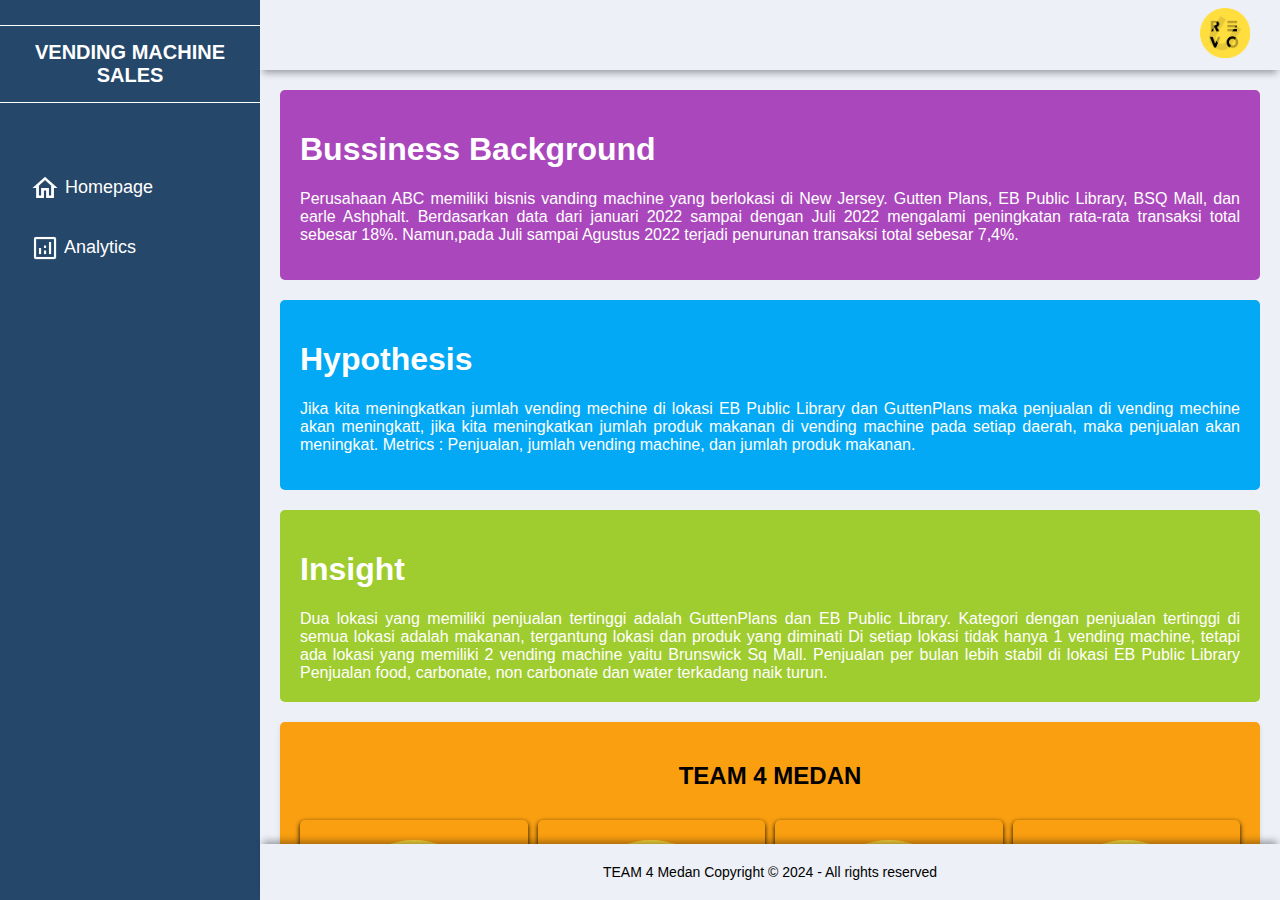
<file: km-feb24-medan-4-master/index.html>
<!DOCTYPE html>
<html lang="en">
  <head>
    <meta charset="utf-8" />
    <meta name="viewport" content="width=device-width,initial-scale=1.0" />
    <title>Sales Dashboard</title>

    <!-- Custom CSS -->
    <link rel="stylesheet" href="css/styles.css" />
  </head>
  <body>
    <div class="grid-container">
      <!-- Header -->
      <header class="header">
        <div class="menu-icon" onclick="openSidebar() ">
          <img src="icon/menu.png" alt="" />
        </div>
        <div class="header-center"></div>
        <div class="header-right">
          <img src="img\Revou.png" />
        </div>
      </header>
      <!-- End Header -->

      <!-- Sidebar -->
      <aside id="sidebar">
        <div class="sidebar-title">
          <div class="close-icon" onclick="closeSidebar()">
            <img src="icon/back.png" alt="" /> Back
          </div>
          <div class="sidebar-brand">VENDING MACHINE SALES</div>
        </div>
        <ul class="sidebar-list">
          <li class="sidebar-list-item">
            <a href="index.html">
              <img src="icon/home.png" alt="" /> Homepage
            </a>
          </li>
          <li class="sidebar-list-item dropdown">
            <a href="#"> <img src="icon/analytics.png" alt="" /> Analytics </a>
            <div class="dropdown-menu">
                <a class="dropdown-item" href="preview1.html">
                    <img src="icon/barchart.png" alt="" /> Insights 1
                    <span class="small-text">Preview & Rawdata</span>
                </a>
                <a class="dropdown-item" href="preview2.html">
                    <img src="icon/timeline.png" alt="" /> Insights 2
                    <span class="small-text">Monhtly Sales</span>
                </a>
                <a class="dropdown-item" href="preview3.html">
                    <img src="icon/piechart.png" alt="" /> Insights 3
                    <span class="small-text">Sales Percentage</span>
                </a>
            </div>
        </li>        
        </ul>
      </aside>
      <!-- End Sidebar -->

      <!-- Main -->
      <main class="main-container">
        <section class="introbussiness">
          <div class="bussinessback">
            <h1>Bussiness Background</h1>
            <p>
              Perusahaan ABC memiliki bisnis vanding machine yang berlokasi di
              New Jersey. Gutten Plans, EB Public Library, BSQ Mall, dan earle
              Ashphalt. Berdasarkan data dari januari 2022 sampai dengan Juli
              2022 mengalami peningkatan rata-rata transaksi total sebesar 18%.
              Namun,pada Juli sampai Agustus 2022 terjadi penurunan transaksi
              total sebesar 7,4%.
            </p>
          </div>
          <div class="hypo">
            <h1>Hypothesis</h1>
            <p>
              Jika kita meningkatkan jumlah vending mechine di lokasi EB Public
              Library dan GuttenPlans maka penjualan di vending mechine akan
              meningkatt, jika kita meningkatkan jumlah produk makanan di
              vending machine pada setiap daerah, maka penjualan akan meningkat.
              Metrics : Penjualan, jumlah vending machine, dan jumlah produk
              makanan.
            </p>
          </div>
          <div class="insight">
            <h1>Insight</h1>
            Dua lokasi yang memiliki penjualan tertinggi adalah GuttenPlans dan
            EB Public Library. Kategori dengan penjualan tertinggi di semua
            lokasi adalah makanan, tergantung lokasi dan produk yang diminati Di
            setiap lokasi tidak hanya 1 vending machine, tetapi ada lokasi yang
            memiliki 2 vending machine yaitu Brunswick Sq Mall. Penjualan per
            bulan lebih stabil di lokasi EB Public Library Penjualan food,
            carbonate, non carbonate dan water terkadang naik turun.
          </div>
        </section>

        <article class="group-members">
          <h2>TEAM 4 MEDAN</h2>
          <div class="member-grid">
            <div class="member-card">
              <img src="img/Iqbal_Revo-U.png" />
              <h3>Muhammad Iqbal</h3>
              <p>Project Leader</p>
            </div>
            <div class="member-card">
              <img src="img/Halven_Revo-u.png" />
              <h3>Afriando Halven Manihuruk</h3>
              <p>Front End Engineer</p>
            </div>
            <div class="member-card">
              <img src="img/Yordanil_Revo-U.png" />
              <h3>Muhammad Yordanil Omar Hamdi</h3>
              <p>Front End Engineer</p>
            </div>
            <div class="member-card">
              <img src="img/Muslim_Revo-U.png" />
              <h3>Muslim Musthofa Febri</h3>
              <p>Front End Engineer</p>
            </div>
            <div class="member-card">
              <img src="img/Nurul_Revo-U.png" />
              <h3>Nurul Ismah Muharomah</h3>
              <p>Front End Engineer</p>
            </div>
            <div class="member-card">
              <img src="img/Windi_Revo-U.png" />
              <h3>Windi Yuniawati</h3>
              <p>Deployment Team</p>
            </div>
            <div class="member-card">
              <img src="img/Yunita_Revo-U.png" />
              <h3>Yunita Rumondang br Nainggolan</h3>
              <p>Deployment Team</p>
            </div>
            <div class="member-card">
              <img src="img/Hoki_Revo-U.png" />
              <h3>Hokianto Suseno</h3>
              <p>Pitch Deck Team</p>
            </div>
            <div class="member-card">
              <img src="img/Martsa_Revo-U.png" />
              <h3>Martsa Rahmah Utami</h3>
              <p>Pitch Deck Team</p>
            </div>
            <div class="member-card">
              <img src="img/Selvya_Revo-U.png" />
              <h3>Selvya Mulyaningtyas</h3>
              <p>Pitch Deck Team</p>
            </div>
            <div class="member-card">
              <img src="img/Alisa_Revo-U.png" />
              <h3>Alisa Nurhimah Hayati</h3>
              <p>Quality Assurance</p>
            </div>
            <div class="member-card">
              <img src="img/Fajar_Revo-U.png" />
              <h3>Fajar Saputra</h3>
              <p>Quality Assurance</p>
            </div>
            <div class="member-card">
              <img src="img/Reiza_Revo-U.png" />
              <h3>Reiza Dwi Karunia</h3>
              <p>Quality Assurance</p>
            </div>
            <!-- Tambahkan kartu member lainnya di sini -->
          </div>
        </article>
      </main>
      <!-- End Main -->

      <!-- Footer -->
      <footer class="footer">
        <div class="footer-title">
          TEAM 4 Medan Copyright © 2024 - All rights reserved
        </div>
      </footer>
      <!-- End Footer -->
    </div>
    <script src="js/script.js"></script>
  </body>
</html>
</file>
<file: km-feb24-medan-4-master/css/styles.css>
body {
  margin: 0;
  padding: 0;
  background-color: #EDF0F6;
  color: #9e9ea4;
  font-family: "Montserrat", sans-serif;
}

img {
  width: 50px;
  height: 50px;
}
.sidebar-list-item img {
  vertical-align: middle;
  width: 30px;
  height: 30px;
  line-height: 1px;
  font-size: 35px;
}

.sidebar-list-item .dropdown img {
  vertical-align: middle;
  width: 30px;
  height: 30px;
  line-height: 1px;
  font-size: 35px;
}
.grid-container {
  display: grid;
  grid-template-columns: 260px 1fr 1fr 1fr;
  grid-template-rows: 0.2fr 3fr 0.2fr;
  grid-template-areas:
    "sidebar header header header"
    "sidebar main main main"
    "sidebar footer footer footer";
  height: 100vh;
}

/* ---------- HEADER ---------- */
.header {
  grid-area: header;
  height: 70px;
  display: flex;
  align-items: center;
  justify-content: space-between;
  padding: 0 30px 0 30px;
  box-shadow: 0 6px 7px -3px rgba(0, 0, 0, 0.35);
}

.menu-icon {
  display: none;
}

.header-center {
  flex-grow: 1;
  text-align: center;
}

/* ---------- SIDEBAR ---------- */

#sidebar {
  grid-area: sidebar;
  height: 100%;
  background-color: #25476A;
  overflow-y: auto;
  transition: all 0.5s;
  -webkit-transition: all 0.5s;
}

.sidebar-title {
  display: flex;
  flex-direction: column;
  align-items: center;
  padding: 15px;
  position: relative;
  color: #ffffff;
}

.sidebar-title > span {
  display: none;
  color: #ffffff;
}

.sidebar-brand {
  font-size: 20px;
  font-weight: 700;
  padding: 15px;
  text-align: center;
  width: 100%;
  border-top: 1px solid #ffffff;
  border-bottom: 1px solid #ffffff;
  margin: 10px 0;
  color: #ffffff;
}

.sidebar-list {
  padding: 15px;
  margin-top: 15px;
  list-style-type: none;
}

.sidebar-list-item {
  padding: 15px;
  font-size: 18px;
}

.dropdown-menu {
  display: none;
}

.dropdown:hover .dropdown-menu {
  display: block;
}
.small-text {
  font-size: 12px;
  color: #fff;
}
.dropdown-item {
  display: block;
  width: auto;
  padding: 15px;
  font-size: 18px;
  color: #ffffff;
  text-decoration: none;
  margin: 15px;
}

.dropdown-item:hover {
  background-color: #ffffff33;
  border-radius: 10px;
}

.sidebar-list-item:hover {
  background-color: #ffffff33;
  cursor: pointer;
  border-radius: 10px;
}

.sidebar-list-item > a {
  text-decoration: none;
  color: #ffffff;
}

.sidebar-responsive {
  display: inline !important;
  position: absolute;
  z-index: 12 !important;
}

.menu-icon {
  cursor: pointer;
}

.close-icon {
  cursor: pointer;
  background: #03A9F4;
  border-radius: 10px;
  width: 100%;
  color: #ffffff;
  display: none;
  align-items: center;
  justify-content: center;
  text-align: center;
  font-size: 18px;
  padding: 4px;
}

.sidebar-responsive .close-icon {
  display: flex;
}

.close-icon img {
  width: 35px;
  height: 35px;
}

.close-icon:hover {
  background: #ffffff33;
}

/* ---------- MAIN ---------- */

.main-container {
  grid-area: main;
  overflow-y: auto;
  padding: 0px 20px;
  color: rgba(255, 255, 255, 0.95);
  text-align: justify;
}

/* ---------- SECTION ---------- */

.introbussiness {
  display: grid;
  grid-template-columns: 1fr;
  grid-gap: 20px;
  margin-top: 20px;
  margin-bottom: 20px;
}

.bussinessback {
  background-color: #AB47BC;
  padding: 20px;
  box-sizing: border-box;
  border-radius: 5px;
  color: #FFFFFF;
}

.hypo {
  background-color: #03A9F4;
  padding: 20px;
  box-sizing: border-box;
  border-radius: 5px;
  color: #FFFFFF;
}

.insight {
  background-color: #9FCC2E;
  padding: 20px;
  box-sizing: border-box;
  border-radius: 5px;
  color: #FFFFFF;
}

/* ---------- ARTICLE ---------- */

.group-members {
  max-width: auto;
  margin: 0 auto;
  padding: 20px;
  background-color: #FA9F10;
  border-radius: 5px;
  box-shadow: 0 2px 5px rgba(0, 0, 0, 0.1);
}

.group-members h2 {
  text-align: center;
  margin-bottom: 30px;
  color: #000000;
}

.member-grid {
  display: grid;
  grid-template-columns: repeat(4, 1fr);
  grid-gap: 10px;
  max-height: auto;
}

.member-card {
  padding: 20px;
  background-color: #FA9F10;
  border-radius: 5px;
  box-shadow: 0 2px 5px rgba(0, 0, 0, 1);
  text-align: center;
  display: flex;
  flex-direction: column;
}

.member-card img {
  width: 150px;
  height: 150px;
  border-radius: 50%;
  object-fit: cover;
  margin: 0 auto 10px;
}

.member-card h3 {
  margin-bottom: 10px;
  color: #000000;
}

.member-card p {
  font-size: 14px;
  color: #000000;
  margin-top: auto;
}

/* ---------- PREVIEW 1 ---------- */

.main-title {
  color: #000000;
  display: flex;
  justify-content: space-between;
}

.main-cards {
  display: grid;
  grid-template-columns: 1fr 1fr 1fr;
  gap: 20px;
  margin: 20px 0;
}

.card {
  display: flex;
  flex-direction: column;
  justify-content: space-around;
  padding: 25px;
  border-radius: 5px;
}

.card:first-child {
  background-color: #AB47BC;
  color: #ffffff;
}

.card:nth-child(2) {
  background-color: #9FCC2E;
  color: #ffffff;
}

.card:nth-child(3) {
  background-color: #FA9F10;
  color: #ffffff;
}

.card-inner {
  display: flex;
  align-items: center;
  justify-content: space-between;
}

.card-inner > .material-icons-outlined {
  font-size: 45px;
}

.charts {
  display: grid;
  grid-template-columns: 1fr;
  gap: 20px;
  margin-top: 60px;
}

.charts-card {
  background-color: #FFFFFF;
  margin-bottom: 20px;
  padding: 25px;
  box-sizing: border-box;
  -webkit-column-break-inside: avoid;
  border-radius: 5px;
  box-shadow: 0 6px 7px -4px rgba(0, 0, 0, 0.2);
}

.chart-title {
  display: flex;
  align-items: center;
  justify-content: center;
  color: #000000;
}

#barChart,
#categoryLineChart,
#regionLineChart,
#categoryPieChart,
#regionPieChart,
#machinePieChart {
  height: 400px;
  max-height: 400px; 
}

#canvas {
  width: 80%;
  margin: 20px auto;
  height: 400px;
}

.sort-buttons {
  display: flex;
  align-items: center;
  margin-bottom: 10px; 
}

.sort-button {
  display: flex;
  align-items: center;
  justify-content: center; 
  background-color: #1F1F1F;
  color: #FFFFFF;
  padding: 10px;
  margin: 0 5px;
  border: none;
  cursor: pointer;
  border-radius: 5px;
  width: 150px; 
  height: 40px; 
}

.sort-button img {
  width: 20px;
  height: 20px;
  margin-right: 5px; 
}

.sort-button:hover {
  background: #1F1F1F;
}

#example {
  color: #1F1F1F;
}

/* ---------- PREVIEW 2 ---------- */

#categoryChart,
#regionChart {
  width: 80%;
  margin: 20px auto;
}

.month-range {
  display: flex;
  align-items: center;
  justify-content: center;
  gap: 10px;
  margin-bottom: 20px;
}

.month-range label {
  color: #25476A;
}

.month-range select {
  padding: 5px;
  border-radius: 5px;
  background-color: #AB47BC;
  color: #FFFFFF;
}

.month-range button {
  padding: 5px 10px;
  border-radius: 5px;
  height: 30px;
  width: 80px;
  background-color: #FA9F10;
  color: #ffffff;
  border: none;
  cursor: pointer;
  text-align: center;
}

/* ---------- PREVIEW 3 ---------- */

.charts-pie {
  display: grid;
  justify-content: center;
  grid-template-columns: 1fr;
  gap: 20px;
  margin-top: 60px;
}

.charts-cardpie {
  background-color: #FFFFFF;
  border-radius: 8px;
  box-shadow: 0 2px 4px rgba(0, 0, 0, 0.1);
  padding: 20px;
  display: grid;
  justify-content: center;
  align-items: center;
  grid-template-areas:
    "title"
    "chart"
    "table";
  gap: 20px;
  align-items: center;
}

.chart-title {
  grid-area: title;
  text-align: center;
}

#categoryPieChart,
#regionPieChart,
#machinePieChart {
  grid-area: chart;
  width: 100%;
  max-width: 400px;
  height: auto;
  margin: 0px auto;
  margin-bottom: 40px;
}

#categoryTableContainer,
#regionTableContainer,
#machineTableContainer {
  grid-area: table;
  margin: 0px 50px;
}

.chart-tablepie {
  border-collapse: collapse;
  width: 100%;
  max-width: 400px;
  margin: auto;
  color: #111111;
}

.chart-tablepie th,
.chart-tablepie td {
  padding: 8px;
  text-align: left;
  border-bottom: 1px solid rgb(0, 0, 0);
}

.chart-tablepie th {
  background-color: #03A9F4;
}

/* ---------- FOOTER ---------- */

.footer {
  grid-area: footer;
  background-color: #EDF0F6;
  color:#000000;
  padding: 20px;
  text-align: center;
  font-size: 14px;
  box-shadow: 0 -6px 7px -3px rgba(0, 0, 0, 0.35);
}

/* ---------- MEDIA QUERIES ---------- */

/* Medium <= 992px */

@media screen and (max-width: 992px) {
  .grid-container {
    grid-template-columns: 100vw;
    grid-template-rows: 10vh 80vh 10vh;
    grid-template-areas:
      "header"
      "main"
      "footer";
  }

  #sidebar {
    display: none;
  }

  .menu-icon {
    display: inline;
  }

  .sidebar-title > span {
    display: inline;
  }
}

/* Small <= 768px */

@media screen and (max-width: 768px) {
  .main-cards {
    grid-template-columns: 1fr;
    gap: 10px;
    margin-bottom: 0;
  }

  .charts {
    grid-template-columns: 1fr;
    margin-top: 30px;
  }

  .charts-card{
    width: 100%;
    overflow-x: auto;
  }
}

@media screen and (max-width: 768px) {
  .teamintro,
  .hypo,
  .insight {
    height: auto;
  }
}

@media only screen and (max-width: 768px){
  .menu-icon{
    display: block;
    margin-right: auto;
  }
}

@media (max-width: 768px) {
  .member-grid {
    grid-template-columns: repeat(2, 1fr);
  }
}

@media (min-width: 768px) {
  .charts-cardpie {
    grid-template-areas:
      "title title"
      "chart table";
  }
}

/* Extra Small <= 576px */

@media screen and (max-width: 576px) {
  .hedaer-left {
    display: none;
  }
}

@media (max-width: 480px) {
  .member-grid {
    grid-template-columns: 1fr;
  }
}
</file>
